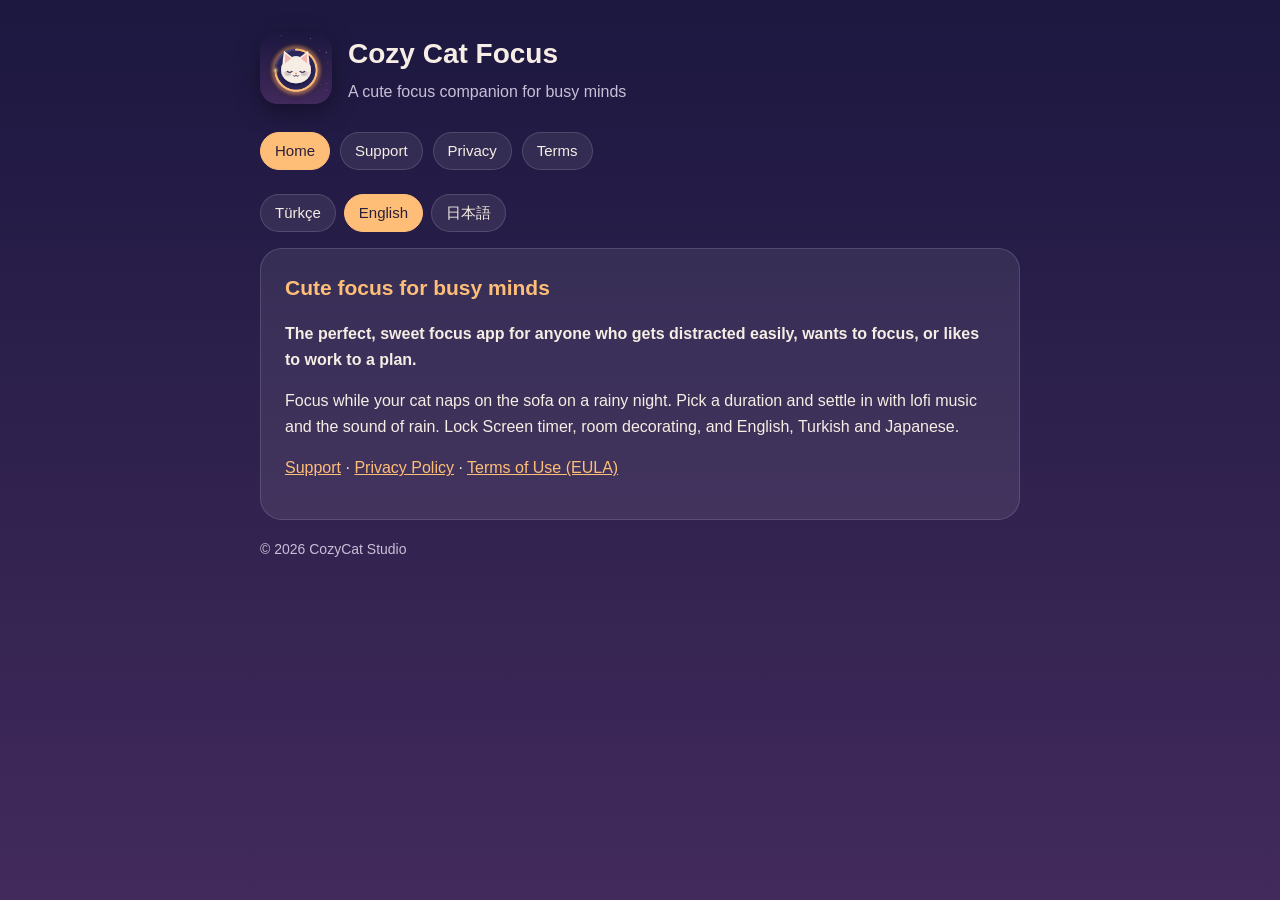
<file: index.html>
<!doctype html><html lang="en"><head><meta charset="utf-8"><meta name="viewport" content="width=device-width,initial-scale=1"><link rel="icon" href="favicon.png"><link rel="stylesheet" href="style.css"><title>Cozy Cat Focus</title></head><body><main><header><img src="icon.png" alt="Cozy Cat Focus"><div><h1>Cozy Cat Focus</h1><p>A cute focus companion for busy minds</p></div></header>
<nav><a class="on" href="index.html">Home</a><a href="support.html">Support</a><a href="privacy.html">Privacy</a><a href="terms.html">Terms</a></nav><div class="lang"><a href="#" data-set="tr">Türkçe</a><a href="#" data-set="en">English</a><a href="#" data-set="ja">日本語</a></div>
<section data-l="tr"><h2>Dağınık zihne tatlı odak</h2><p><b>Dikkati kolay dağılanlar, odaklanmak isteyenler ve planlı çalışmayı sevenler için mükemmel ve tatlı bir odak uygulaması.</b></p><p>Yağmurlu bir gecede kedin kanepede uyuklarken sen de işine odaklan. Süreni seç; lofi müzik ve yağmur sesiyle sakinleş. Kilit ekranında sayaç, odanı süsleme ve Türkçe, İngilizce, Japonca dil desteği.</p><p><a href="support.html?lang=tr">Destek</a> · <a href="privacy.html?lang=tr">Gizlilik Politikası</a> · <a href="terms.html?lang=tr">Kullanım Koşulları (EULA)</a></p></section>
<section data-l="en"><h2>Cute focus for busy minds</h2><p><b>The perfect, sweet focus app for anyone who gets distracted easily, wants to focus, or likes to work to a plan.</b></p><p>Focus while your cat naps on the sofa on a rainy night. Pick a duration and settle in with lofi music and the sound of rain. Lock Screen timer, room decorating, and English, Turkish and Japanese.</p><p><a href="support.html?lang=en">Support</a> · <a href="privacy.html?lang=en">Privacy Policy</a> · <a href="terms.html?lang=en">Terms of Use (EULA)</a></p></section>
<section data-l="ja"><h2>気が散りやすい人の、かわいい集中</h2><p><b>気が散りやすい人、集中したい人、計画的に作業したい人にぴったりの、かわいい集中アプリ。</b></p><p>雨の夜、ねこがソファでうたた寝する間に、あなたは集中。時間を選んで、lofi音楽と雨音で心を落ち着けましょう。ロック画面のタイマー、お部屋の飾りつけ、日本語・英語・トルコ語に対応。</p><p><a href="support.html?lang=ja">サポート</a> · <a href="privacy.html?lang=ja">プライバシーポリシー</a> · <a href="terms.html?lang=ja">利用規約（EULA）</a></p></section>
<p class="muted">© 2026 CozyCat Studio</p></main><script src="lang.js"></script></body></html>
</file>
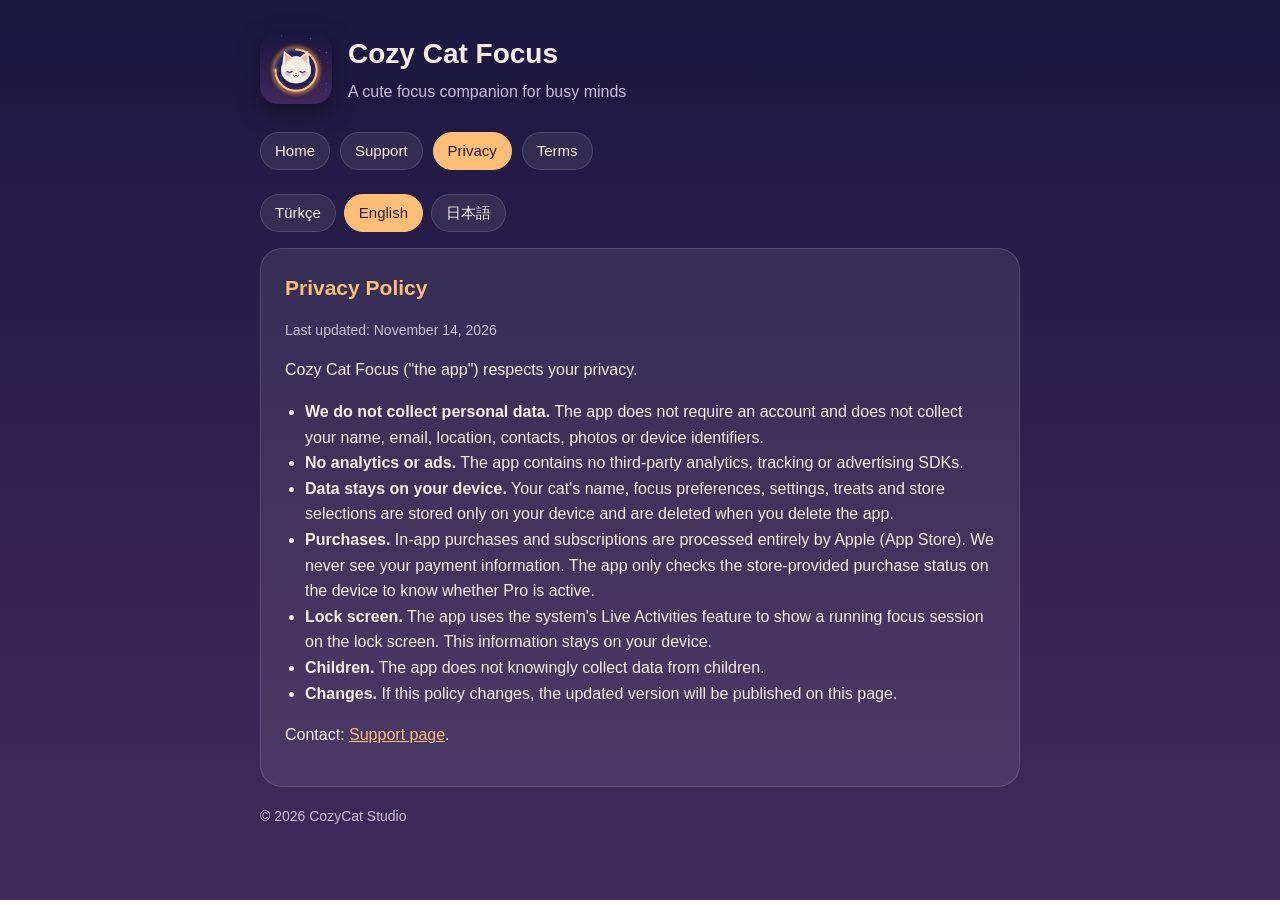
<file: privacy.html>
<!doctype html><html lang="en"><head><meta charset="utf-8"><meta name="viewport" content="width=device-width,initial-scale=1"><link rel="icon" href="favicon.png"><link rel="stylesheet" href="style.css"><title>Privacy — Cozy Cat Focus</title></head><body><main><header><img src="icon.png" alt="Cozy Cat Focus"><div><h1>Cozy Cat Focus</h1><p>A cute focus companion for busy minds</p></div></header>
<nav><a href="index.html">Home</a><a href="support.html">Support</a><a class="on" href="privacy.html">Privacy</a><a href="terms.html">Terms</a></nav><div class="lang"><a href="#" data-set="tr">Türkçe</a><a href="#" data-set="en">English</a><a href="#" data-set="ja">日本語</a></div><section data-l="tr"><h2>Gizlilik Politikası</h2><p class="muted">Son güncelleme: 14 Kasım 2026</p><p>Cozy Cat Focus (&quot;uygulama&quot;) gizliliğinize saygı duyar.</p><ul><li><b>Kişisel veri toplamıyoruz.</b> Uygulama hesap oluşturmanızı istemez; adınızı, e-postanızı, konumunuzu, kişilerinizi, fotoğraflarınızı ya da cihaz kimliğinizi toplamaz.</li><li><b>Analiz ve reklam yok.</b> Uygulamada üçüncü taraf analiz, izleme veya reklam aracı bulunmaz.</li><li><b>Cihazınızda kalan veriler.</b> Kedinize verdiğiniz isim, odak süresi tercihleri, ayarlar, mama puanı ve mağazada seçtiğiniz eşyalar yalnızca cihazınızda saklanır. Uygulamayı silerseniz bu veriler de silinir.</li><li><b>Satın alımlar.</b> Uygulama içi satın alımlar ve abonelikler tamamen Apple (App Store) tarafından işlenir. Ödeme bilgilerinizi biz görmeyiz. Uygulama yalnızca Pro üyeliğin etkin olup olmadığını öğrenmek için mağazanın sağladığı satın alma bilgisini cihazda kontrol eder.</li><li><b>Bildirimler ve kilit ekranı.</b> Kilit ekranında süren odak oturumunu göstermek için işletim sisteminin Canlı Etkinlik özelliği kullanılır. Bu bilgi cihazınızda kalır.</li><li><b>Çocuklar.</b> Uygulama çocuklardan bilerek veri toplamaz.</li><li><b>Değişiklikler.</b> Bu politika değişirse güncel sürüm bu sayfada yayınlanır.</li></ul><p>İletişim: <a href="support.html?lang=tr">Destek sayfası</a>.</p></section><section data-l="en"><h2>Privacy Policy</h2><p class="muted">Last updated: November 14, 2026</p><p>Cozy Cat Focus (&quot;the app&quot;) respects your privacy.</p><ul><li><b>We do not collect personal data.</b> The app does not require an account and does not collect your name, email, location, contacts, photos or device identifiers.</li><li><b>No analytics or ads.</b> The app contains no third-party analytics, tracking or advertising SDKs.</li><li><b>Data stays on your device.</b> Your cat&#x27;s name, focus preferences, settings, treats and store selections are stored only on your device and are deleted when you delete the app.</li><li><b>Purchases.</b> In-app purchases and subscriptions are processed entirely by Apple (App Store). We never see your payment information. The app only checks the store-provided purchase status on the device to know whether Pro is active.</li><li><b>Lock screen.</b> The app uses the system&#x27;s Live Activities feature to show a running focus session on the lock screen. This information stays on your device.</li><li><b>Children.</b> The app does not knowingly collect data from children.</li><li><b>Changes.</b> If this policy changes, the updated version will be published on this page.</li></ul><p>Contact: <a href="support.html?lang=en">Support page</a>.</p></section><section data-l="ja"><h2>プライバシーポリシー</h2><p class="muted">最終更新日：2026年11月14日</p><p>Cozy Cat Focus（以下「本アプリ」）はプライバシーを尊重します。</p><ul><li><b>個人データを収集しません。</b> アカウント登録は不要で、氏名、メールアドレス、位置情報、連絡先、写真、端末識別子を収集しません。</li><li><b>分析・広告なし。</b> 第三者の分析、トラッキング、広告SDKは含まれていません。</li><li><b>データは端末内に保存されます。</b> ねこの名前、集中の設定、おやつ、ストアでの選択は端末内にのみ保存され、アプリを削除すると消去されます。</li><li><b>購入について。</b> アプリ内課金とサブスクリプションはすべてApple（App Store）が処理します。支払い情報を当方が見ることはありません。Proが有効かどうかを確認するため、ストアが提供する購入情報を端末上で確認するだけです。</li><li><b>ロック画面。</b> 進行中の集中セッションをロック画面に表示するため、システムのライブアクティビティ機能を使用します。この情報は端末内にとどまります。</li><li><b>お子さまについて。</b> 本アプリはお子さまから意図的にデータを収集しません。</li><li><b>変更について。</b> 本ポリシーを変更した場合は、このページで最新版を公開します。</li></ul><p>お問い合わせ：<a href="support.html?lang=ja">サポートページ</a>。</p></section><p class="muted">© 2026 CozyCat Studio</p></main><script src="lang.js"></script></body></html>
</file>
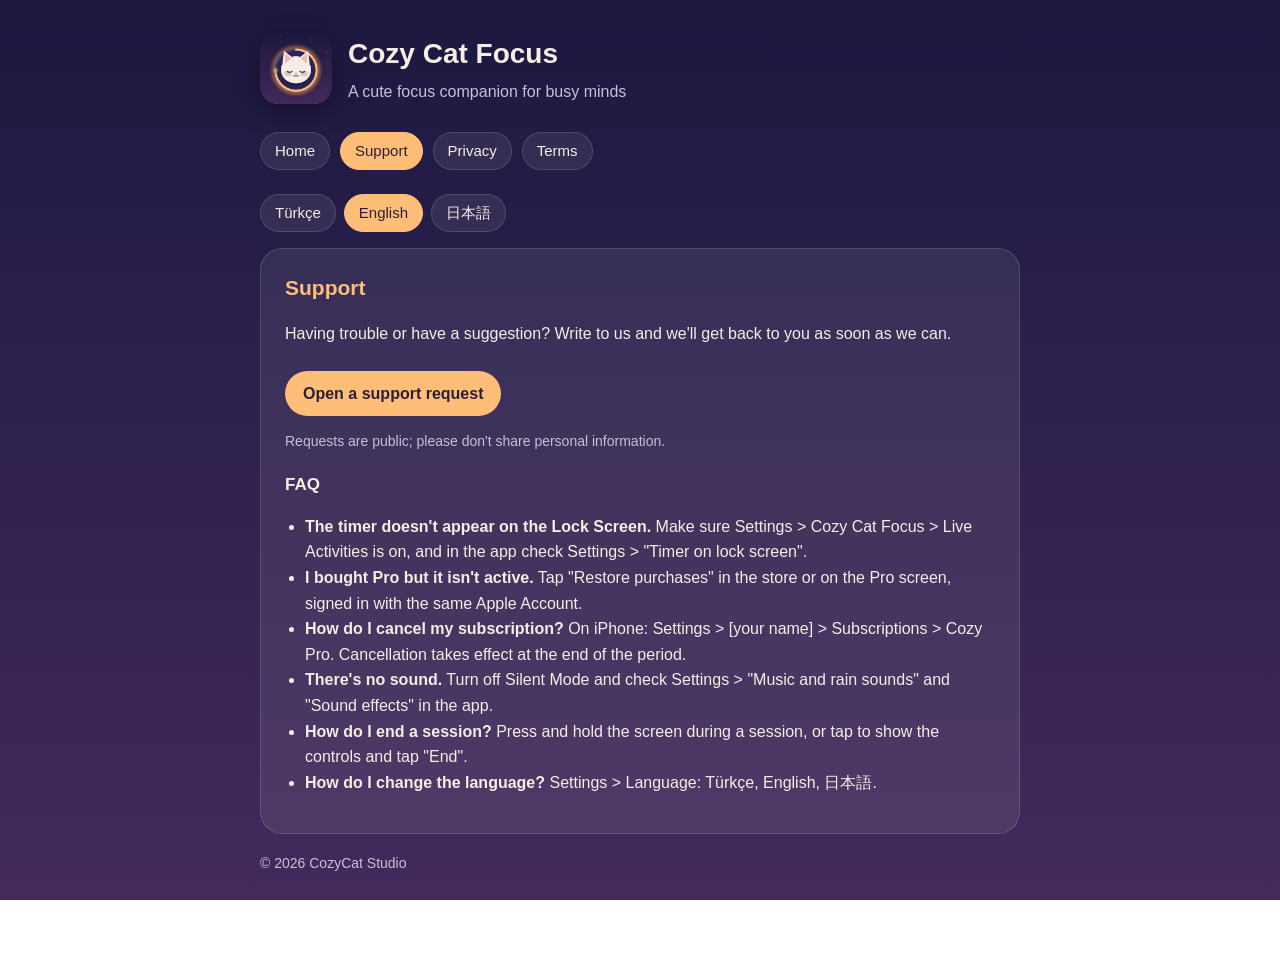
<file: support.html>
<!doctype html><html lang="en"><head><meta charset="utf-8"><meta name="viewport" content="width=device-width,initial-scale=1"><link rel="icon" href="favicon.png"><link rel="stylesheet" href="style.css"><title>Support — Cozy Cat Focus</title></head><body><main><header><img src="icon.png" alt="Cozy Cat Focus"><div><h1>Cozy Cat Focus</h1><p>A cute focus companion for busy minds</p></div></header>
<nav><a href="index.html">Home</a><a class="on" href="support.html">Support</a><a href="privacy.html">Privacy</a><a href="terms.html">Terms</a></nav><div class="lang"><a href="#" data-set="tr">Türkçe</a><a href="#" data-set="en">English</a><a href="#" data-set="ja">日本語</a></div>
<section data-l="tr"><h2>Destek</h2>
<p>Bir sorun mu yaşıyorsun ya da bir önerin mi var? Bize yaz, en kısa sürede dönelim.</p>
<a class="btn" href="https://github.com/TarikCinetci/cozy-cat-focus-site/issues/new">Destek talebi oluştur</a>
<p class="muted">Talepler herkese açık görünür; lütfen kişisel bilgi paylaşma.</p>
<h3>Sık sorulan sorular</h3>
<ul>
<li><b>Kilit ekranında sayaç görünmüyor.</b> Ayarlar &gt; Cozy Cat Focus &gt; Canlı Etkinlikler açık olmalı. Uygulama içinde Ayarlar &gt; "Kilit ekranında sayaç" seçeneğini de kontrol et.</li>
<li><b>Pro satın aldım ama görünmüyor.</b> Mağaza veya Pro ekranındaki "Satın alımları geri yükle" düğmesine dokun. Aynı Apple Kimliği ile giriş yapmış olmalısın.</li>
<li><b>Aboneliği nasıl iptal ederim?</b> iPhone'da Ayarlar &gt; [adın] &gt; Abonelikler &gt; Cozy Pro. İptal, dönem sonunda geçerli olur.</li>
<li><b>Ses gelmiyor.</b> Sessiz modu kapat ve uygulamada Ayarlar &gt; "Müzik ve yağmur sesi" ile "Efekt sesleri"ni kontrol et.</li>
<li><b>Oturumu nasıl bitiririm?</b> Odak sırasında ekrana basılı tut ya da kontrolleri göstermek için dokunup "Bitir"e bas.</li>
<li><b>Dili nasıl değiştiririm?</b> Ayarlar &gt; Dil: Türkçe, English, 日本語.</li>
</ul></section>
<section data-l="en"><h2>Support</h2>
<p>Having trouble or have a suggestion? Write to us and we'll get back to you as soon as we can.</p>
<a class="btn" href="https://github.com/TarikCinetci/cozy-cat-focus-site/issues/new">Open a support request</a>
<p class="muted">Requests are public; please don't share personal information.</p>
<h3>FAQ</h3>
<ul>
<li><b>The timer doesn't appear on the Lock Screen.</b> Make sure Settings &gt; Cozy Cat Focus &gt; Live Activities is on, and in the app check Settings &gt; "Timer on lock screen".</li>
<li><b>I bought Pro but it isn't active.</b> Tap "Restore purchases" in the store or on the Pro screen, signed in with the same Apple Account.</li>
<li><b>How do I cancel my subscription?</b> On iPhone: Settings &gt; [your name] &gt; Subscriptions &gt; Cozy Pro. Cancellation takes effect at the end of the period.</li>
<li><b>There's no sound.</b> Turn off Silent Mode and check Settings &gt; "Music and rain sounds" and "Sound effects" in the app.</li>
<li><b>How do I end a session?</b> Press and hold the screen during a session, or tap to show the controls and tap "End".</li>
<li><b>How do I change the language?</b> Settings &gt; Language: Türkçe, English, 日本語.</li>
</ul></section>
<section data-l="ja"><h2>サポート</h2>
<p>お困りのことやご提案はありますか？お気軽にご連絡ください。できるだけ早くお返事します。</p>
<a class="btn" href="https://github.com/TarikCinetci/cozy-cat-focus-site/issues/new">サポートを依頼する</a>
<p class="muted">依頼は公開されます。個人情報は記載しないでください。</p>
<h3>よくある質問</h3>
<ul>
<li><b>ロック画面にタイマーが表示されません。</b>設定 &gt; Cozy Cat Focus &gt; ライブアクティビティ をオンにし、アプリ内の 設定 &gt;「ロック画面にタイマーを表示」も確認してください。</li>
<li><b>Proを購入したのに有効になりません。</b>同じApple アカウントでサインインした状態で、ストアまたはPro画面の「購入を復元」をタップしてください。</li>
<li><b>サブスクリプションの解約方法は？</b>iPhoneの 設定 &gt; [あなたの名前] &gt; サブスクリプション &gt; Cozy Pro。解約は期間の終了時に反映されます。</li>
<li><b>音が出ません。</b>消音モードをオフにし、アプリ内の 設定 &gt;「音楽と雨の音」「効果音」を確認してください。</li>
<li><b>セッションを終了するには？</b>集中中に画面を長押しするか、タップして操作ボタンを表示し「終了」をタップします。</li>
<li><b>言語を変更するには？</b>設定 &gt; 言語：Türkçe、English、日本語。</li>
</ul></section>
<p class="muted">© 2026 CozyCat Studio</p></main><script src="lang.js"></script></body></html>
</file>
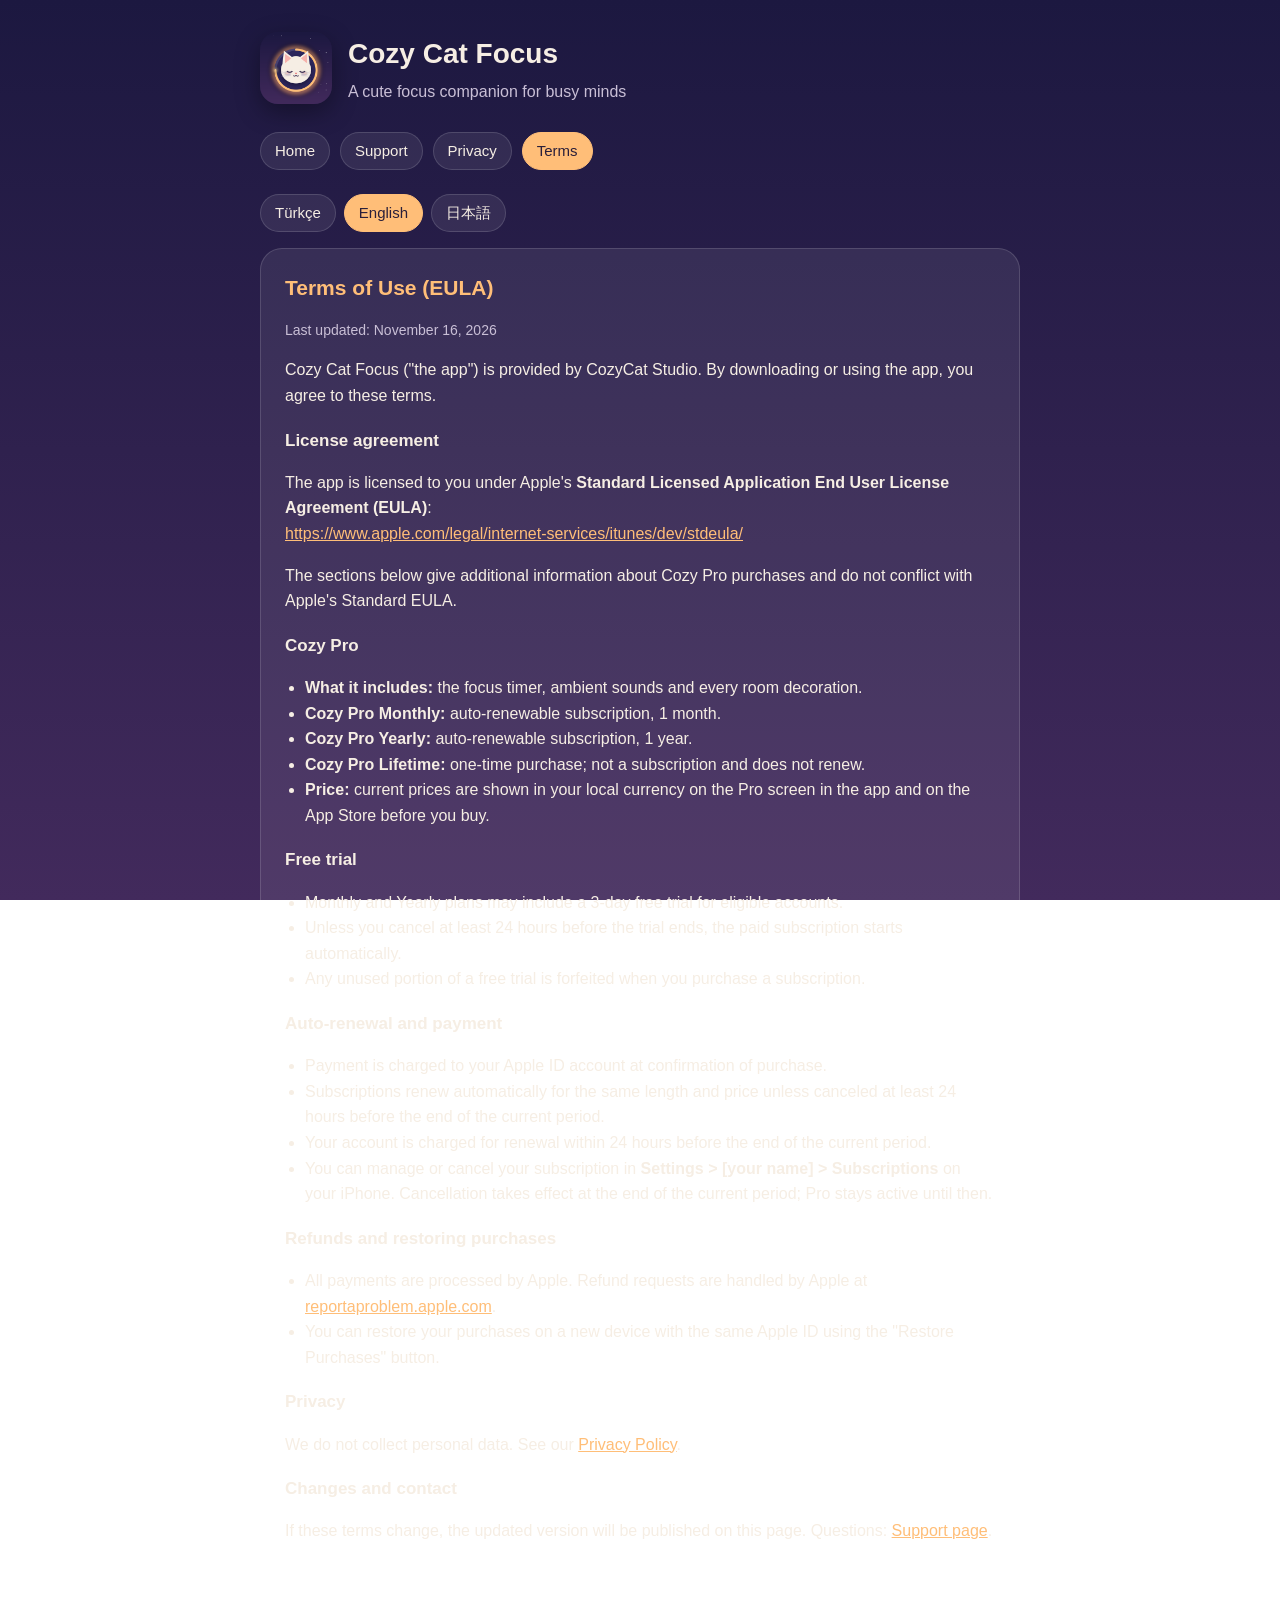
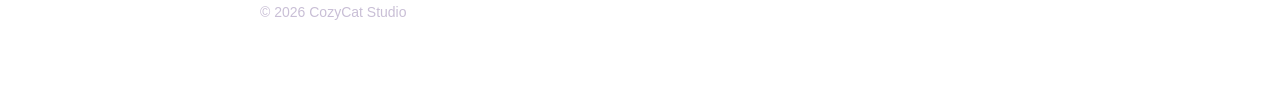
<file: terms.html>
<!doctype html><html lang="en"><head><meta charset="utf-8"><meta name="viewport" content="width=device-width,initial-scale=1"><link rel="icon" href="favicon.png"><link rel="stylesheet" href="style.css"><title>Terms of Use (EULA) — Cozy Cat Focus</title></head><body><main><header><img src="icon.png" alt="Cozy Cat Focus"><div><h1>Cozy Cat Focus</h1><p>A cute focus companion for busy minds</p></div></header>
<nav><a href="index.html">Home</a><a href="support.html">Support</a><a href="privacy.html">Privacy</a><a class="on" href="terms.html">Terms</a></nav><div class="lang"><a href="#" data-set="tr">Türkçe</a><a href="#" data-set="en">English</a><a href="#" data-set="ja">日本語</a></div>
<section data-l="tr"><h2>Kullanım Koşulları (EULA)</h2><p class="muted">Son güncelleme: 16 Kasım 2026</p>
<p>Cozy Cat Focus (&quot;uygulama&quot;), CozyCat Studio tarafından sunulur. Uygulamayı indirerek veya kullanarak bu koşulları kabul etmiş olursun.</p>
<h3>Lisans sözleşmesi</h3>
<p>Uygulama, Apple'ın <b>Standart Son Kullanıcı Lisans Sözleşmesi</b> (Licensed Application End User License Agreement) kapsamında lisanslanır:<br><a href="https://www.apple.com/legal/internet-services/itunes/dev/stdeula/">https://www.apple.com/legal/internet-services/itunes/dev/stdeula/</a></p>
<p>Aşağıdaki maddeler Cozy Pro satın alımlarına ilişkin ek bilgilerdir ve Apple'ın standart sözleşmesiyle çelişmez.</p>
<h3>Cozy Pro</h3>
<ul>
<li><b>Ne içerir:</b> Odak zamanlayıcı, ambiyans sesleri ve tüm oda dekorasyonları.</li>
<li><b>Cozy Pro Aylık:</b> Otomatik yenilenen abonelik, süresi 1 ay.</li>
<li><b>Cozy Pro Yıllık:</b> Otomatik yenilenen abonelik, süresi 1 yıl.</li>
<li><b>Cozy Pro Ömür Boyu:</b> Tek seferlik satın alma; abonelik değildir, yenilenmez.</li>
<li><b>Fiyat:</b> Güncel fiyatlar, satın almadan önce uygulamadaki Pro ekranında ve App Store'da yerel para biriminle gösterilir.</li>
</ul>
<h3>Ücretsiz deneme</h3>
<ul>
<li>Aylık ve yıllık planlarda, uygun hesaplar için 3 günlük ücretsiz deneme sunulabilir.</li>
<li>Deneme süresi bitmeden en az 24 saat önce iptal etmezsen abonelik ücretli olarak başlar.</li>
<li>Deneme süresinde abonelik satın alırsan denemenin kullanılmayan kısmı geçersiz olur.</li>
</ul>
<h3>Otomatik yenileme ve ödeme</h3>
<ul>
<li>Ödeme, satın alma onaylandığında Apple Kimliği hesabından alınır.</li>
<li>Abonelik, mevcut dönemin bitiminden en az 24 saat önce iptal edilmezse aynı süre ve fiyatla otomatik olarak yenilenir.</li>
<li>Yenileme ücreti, mevcut dönemin bitişinden önceki 24 saat içinde hesabından alınır.</li>
<li>Aboneliğini iPhone'da <b>Ayarlar &gt; [adın] &gt; Abonelikler</b> bölümünden yönetebilir veya iptal edebilirsin. İptal, mevcut dönemin sonunda geçerli olur; o zamana kadar Pro açık kalır.</li>
</ul>
<h3>İade ve geri yükleme</h3>
<ul>
<li>Tüm ödemeler Apple tarafından işlenir. İade talepleri Apple'a yapılır: <a href="https://reportaproblem.apple.com">reportaproblem.apple.com</a>.</li>
<li>Satın alımlarını aynı Apple Kimliği ile yeni bir cihazda &quot;Satın alımları geri yükle&quot; düğmesiyle geri alabilirsin.</li>
</ul>
<h3>Gizlilik</h3>
<p>Kişisel veri toplamıyoruz. Ayrıntılar: <a href="privacy.html?lang=tr">Gizlilik Politikası</a>.</p>
<h3>Değişiklikler ve iletişim</h3>
<p>Bu koşullar değişirse güncel sürüm bu sayfada yayınlanır. Soruların için: <a href="support.html?lang=tr">Destek sayfası</a>.</p></section>
<section data-l="en"><h2>Terms of Use (EULA)</h2><p class="muted">Last updated: November 16, 2026</p>
<p>Cozy Cat Focus (&quot;the app&quot;) is provided by CozyCat Studio. By downloading or using the app, you agree to these terms.</p>
<h3>License agreement</h3>
<p>The app is licensed to you under Apple's <b>Standard Licensed Application End User License Agreement (EULA)</b>:<br><a href="https://www.apple.com/legal/internet-services/itunes/dev/stdeula/">https://www.apple.com/legal/internet-services/itunes/dev/stdeula/</a></p>
<p>The sections below give additional information about Cozy Pro purchases and do not conflict with Apple's Standard EULA.</p>
<h3>Cozy Pro</h3>
<ul>
<li><b>What it includes:</b> the focus timer, ambient sounds and every room decoration.</li>
<li><b>Cozy Pro Monthly:</b> auto-renewable subscription, 1 month.</li>
<li><b>Cozy Pro Yearly:</b> auto-renewable subscription, 1 year.</li>
<li><b>Cozy Pro Lifetime:</b> one-time purchase; not a subscription and does not renew.</li>
<li><b>Price:</b> current prices are shown in your local currency on the Pro screen in the app and on the App Store before you buy.</li>
</ul>
<h3>Free trial</h3>
<ul>
<li>Monthly and Yearly plans may include a 3-day free trial for eligible accounts.</li>
<li>Unless you cancel at least 24 hours before the trial ends, the paid subscription starts automatically.</li>
<li>Any unused portion of a free trial is forfeited when you purchase a subscription.</li>
</ul>
<h3>Auto-renewal and payment</h3>
<ul>
<li>Payment is charged to your Apple ID account at confirmation of purchase.</li>
<li>Subscriptions renew automatically for the same length and price unless canceled at least 24 hours before the end of the current period.</li>
<li>Your account is charged for renewal within 24 hours before the end of the current period.</li>
<li>You can manage or cancel your subscription in <b>Settings &gt; [your name] &gt; Subscriptions</b> on your iPhone. Cancellation takes effect at the end of the current period; Pro stays active until then.</li>
</ul>
<h3>Refunds and restoring purchases</h3>
<ul>
<li>All payments are processed by Apple. Refund requests are handled by Apple at <a href="https://reportaproblem.apple.com">reportaproblem.apple.com</a>.</li>
<li>You can restore your purchases on a new device with the same Apple ID using the &quot;Restore Purchases&quot; button.</li>
</ul>
<h3>Privacy</h3>
<p>We do not collect personal data. See our <a href="privacy.html?lang=en">Privacy Policy</a>.</p>
<h3>Changes and contact</h3>
<p>If these terms change, the updated version will be published on this page. Questions: <a href="support.html?lang=en">Support page</a>.</p></section>
<section data-l="ja"><h2>利用規約（EULA）</h2><p class="muted">最終更新日：2026年11月16日</p>
<p>Cozy Cat Focus（以下「本アプリ」）はCozyCat Studioが提供しています。本アプリをダウンロードまたは使用することで、本規約に同意したものとみなされます。</p>
<h3>使用許諾契約</h3>
<p>本アプリは、Appleの<b>標準使用許諾契約（Licensed Application End User License Agreement）</b>に基づいて使用が許諾されます：<br><a href="https://www.apple.com/legal/internet-services/itunes/dev/stdeula/">https://www.apple.com/legal/internet-services/itunes/dev/stdeula/</a></p>
<p>以下はCozy Proの購入に関する補足情報であり、Appleの標準使用許諾契約と矛盾するものではありません。</p>
<h3>Cozy Pro</h3>
<ul>
<li><b>内容：</b>集中タイマー、環境音、すべての模様替えアイテム。</li>
<li><b>Cozy Pro 月額：</b>自動更新サブスクリプション、期間1か月。</li>
<li><b>Cozy Pro 年額：</b>自動更新サブスクリプション、期間1年。</li>
<li><b>Cozy Pro 買い切り：</b>1回限りの購入。サブスクリプションではなく、更新されません。</li>
<li><b>価格：</b>最新の価格は、購入前にアプリ内のPro画面とApp Storeで現地通貨にて表示されます。</li>
</ul>
<h3>無料トライアル</h3>
<ul>
<li>月額・年額プランには、対象アカウント向けに3日間の無料トライアルが含まれる場合があります。</li>
<li>トライアル終了の24時間前までに解約しない場合、有料サブスクリプションが自動的に開始されます。</li>
<li>トライアル期間中にサブスクリプションを購入した場合、トライアルの未使用分は失効します。</li>
</ul>
<h3>自動更新とお支払い</h3>
<ul>
<li>お支払いは購入確定時にApple IDアカウントに請求されます。</li>
<li>現在の期間終了の24時間前までに解約しない限り、同じ期間・価格で自動的に更新されます。</li>
<li>更新料金は、現在の期間終了前の24時間以内に請求されます。</li>
<li>サブスクリプションはiPhoneの<b>設定 &gt; [ユーザ名] &gt; サブスクリプション</b>で管理・解約できます。解約は現在の期間の終了時に有効となり、それまでProは引き続き利用できます。</li>
</ul>
<h3>返金と購入の復元</h3>
<ul>
<li>お支払いはすべてAppleが処理します。返金のご依頼はAppleへ：<a href="https://reportaproblem.apple.com">reportaproblem.apple.com</a>。</li>
<li>同じApple IDで「購入を復元」ボタンを押すと、新しい端末でも購入内容を復元できます。</li>
</ul>
<h3>プライバシー</h3>
<p>個人データは収集しません。詳しくは<a href="privacy.html?lang=ja">プライバシーポリシー</a>をご覧ください。</p>
<h3>変更とお問い合わせ</h3>
<p>本規約を変更した場合は、このページで最新版を公開します。お問い合わせ：<a href="support.html?lang=ja">サポートページ</a>。</p></section>
<p class="muted">© 2026 CozyCat Studio</p></main><script src="lang.js"></script></body></html>
</file>
<file: style.css>
:root{--bg1:#1c1840;--bg2:#422a5c;--card:rgba(255,255,255,.08);--line:rgba(255,255,255,.14);--text:#f6eee4;--muted:#c9bfd6;--amber:#ffbe78}
*{box-sizing:border-box}
html,body{margin:0}
body{min-height:100vh;background:linear-gradient(180deg,var(--bg1),var(--bg2)) fixed;color:var(--text);
 font-family:"Nunito","M PLUS Rounded 1c",-apple-system,BlinkMacSystemFont,"Segoe UI",sans-serif;line-height:1.6;padding:24px 16px 64px}
main{max-width:760px;margin:0 auto}
header{display:flex;align-items:center;gap:16px;margin:8px 0 28px}
header img{width:72px;height:72px;border-radius:18px;box-shadow:0 8px 24px rgba(0,0,0,.35)}
header h1{margin:0;font-size:28px}
header p{margin:2px 0 0;color:var(--muted)}
nav{display:flex;gap:10px;flex-wrap:wrap;margin-bottom:24px}
nav a,.lang a{color:var(--text);text-decoration:none;padding:6px 14px;border:1px solid var(--line);border-radius:999px;background:var(--card);font-size:15px}
nav a.on,.lang a.on{background:var(--amber);color:#2a1f3a;border-color:var(--amber)}
.lang{display:flex;gap:8px;margin:0 0 16px}
section{background:var(--card);border:1px solid var(--line);border-radius:22px;padding:22px 24px;margin-bottom:18px}
h2{margin:0 0 10px;font-size:21px;color:var(--amber)}
h3{margin:18px 0 6px;font-size:17px}
ul{padding-left:20px}
a{color:var(--amber)}
.muted{color:var(--muted);font-size:14px}
.btn{display:inline-block;margin-top:8px;padding:10px 18px;border-radius:999px;background:var(--amber);color:#2a1f3a;font-weight:700;text-decoration:none}
[data-l]{display:none}
body.tr [data-l=tr],body.en [data-l=en],body.ja [data-l=ja]{display:block}
</file>
